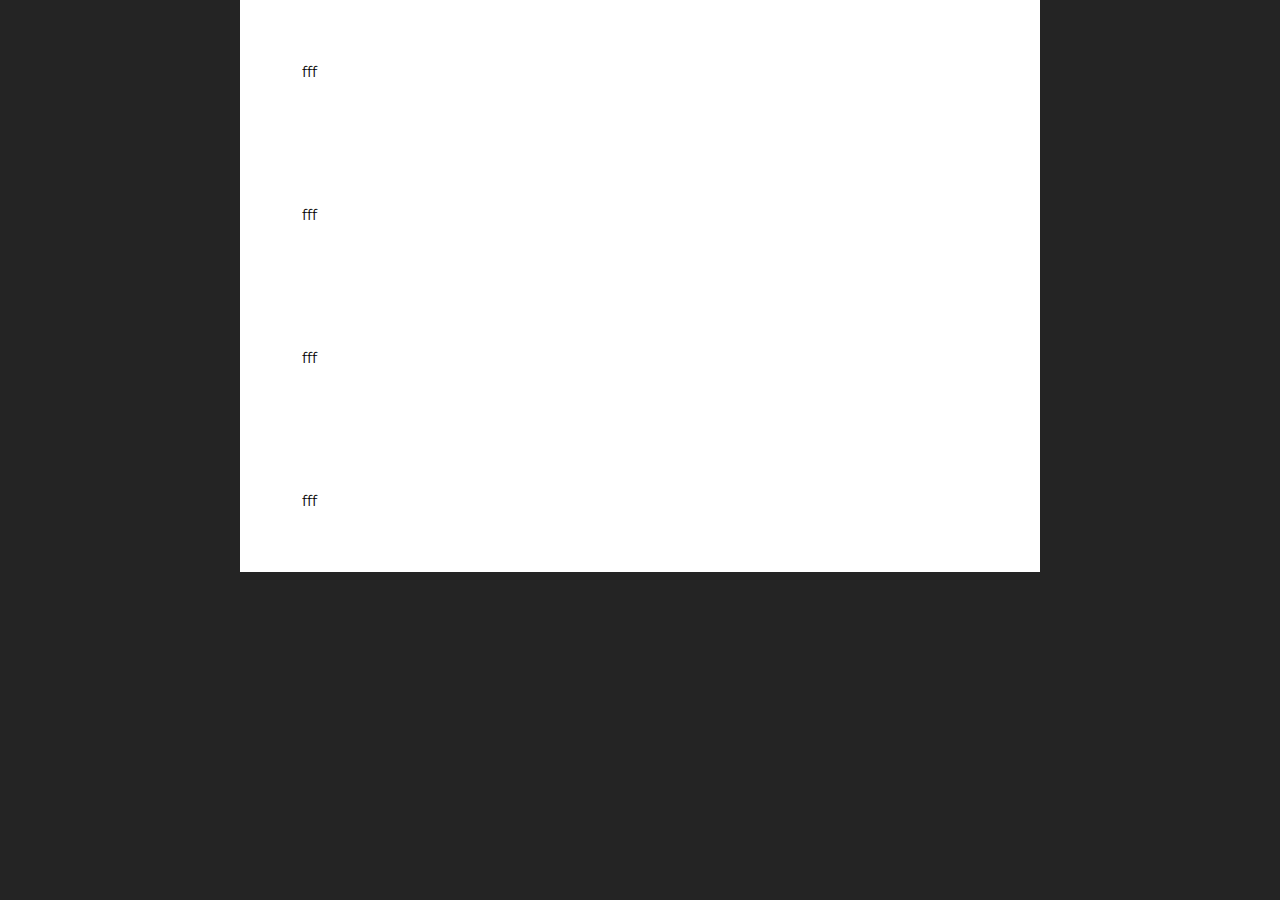
<file: index.html>
<!DOCTYPE html>
<html lang="en">
<head>
    <meta charset="UTF-8">
    <meta http-equiv="X-UA-Compatible" content="IE=edge">
    <meta name="viewport" content="width=device-width, initial-scale=1.0">
    <title>PICTAL APP</title>
    
    <link rel="stylesheet" href="style.css">
</head>
<body>
    <div class="viewport">
        
        <div class="page">
            <div class="section" data-title="Header">
                <div class="element" data-title="Text">
                    <div contentEditable="true" data-placeholder="Write something...">
                        fff
                    </div>
                </div>
            </div>
            <div class="section" data-title="Header">
                <div class="element" data-title="Text">
                    <div contentEditable="true" data-placeholder="Write something...">
                        fff
                    </div>
                </div>
            </div>
            <div class="section" data-title="Header">
                <div class="element" data-title="Text">
                    <div contentEditable="true" data-placeholder="Write something...">
                        fff
                    </div>
                </div>
            </div>
            <div class="section" data-title="Header">
                <div class="element" data-title="Text">
                    <div contentEditable="true" data-placeholder="Write something...">
                        fff
                    </div>
                </div>
            </div>
        </div>
    </div>

</body>
</html>
</file>
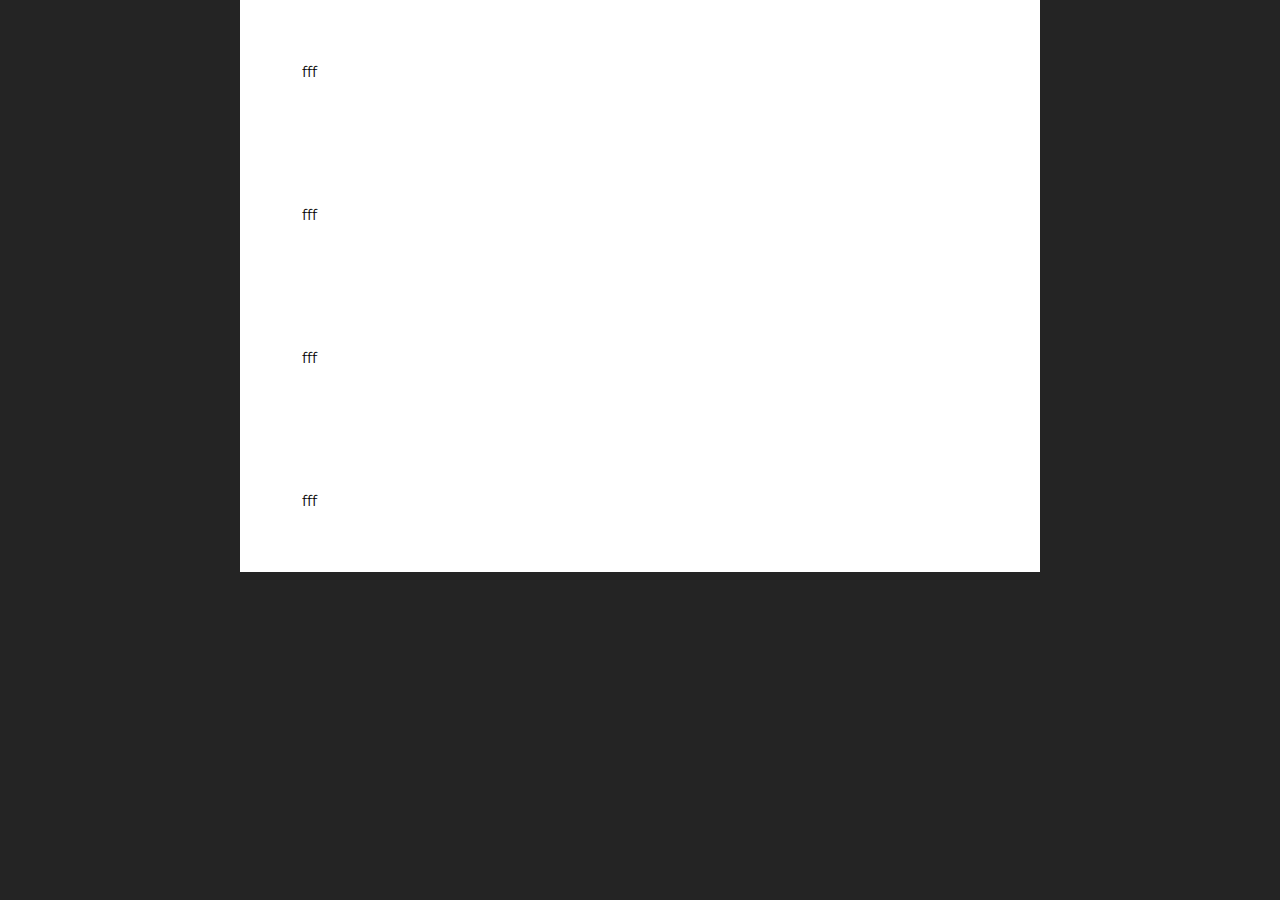
<file: add-section.html>
<!DOCTYPE html>
<html lang="en">
<head>
    <meta charset="UTF-8">
    <meta http-equiv="X-UA-Compatible" content="IE=edge">
    <meta name="viewport" content="width=device-width, initial-scale=1.0">
    <title>PICTAL APP</title>
    
    <link rel="stylesheet" href="add-section.css">
</head>
<body>
    <div class="viewport">
        
        <div class="page">
            <div class="section" data-title="Header">
                <div class="add-button add-button-top"></div>
                <div class="element" data-title="Text">
                    <div contentEditable="true" data-placeholder="Write something...">
                        fff
                    </div>
                </div>
                <div class="add-button"></div>
            </div>
            
            <div class="section" data-title="Header">
                <div class="add-button add-button-top"></div>
                <div class="element" data-title="Text">
                    <div contentEditable="true" data-placeholder="Write something...">
                        fff
                    </div>
                </div>
                <div class="add-button"></div>
            </div>
            <div class="section" data-title="Header">
                <div class="add-button add-button-top"></div>
                <div class="element" data-title="Text">
                    <div contentEditable="true" data-placeholder="Write something...">
                        fff
                    </div>
                </div>
                <div class="add-button"></div>
            </div>
            <div class="section" data-title="Header">
                <div class="add-button add-button-top"></div>
                <div class="element" data-title="Text">
                    <div contentEditable="true" data-placeholder="Write something...">
                        fff
                    </div>
                </div>
                <div class="add-button"></div>
            </div>
        </div>
    </div>

</body>
</html>
</file>
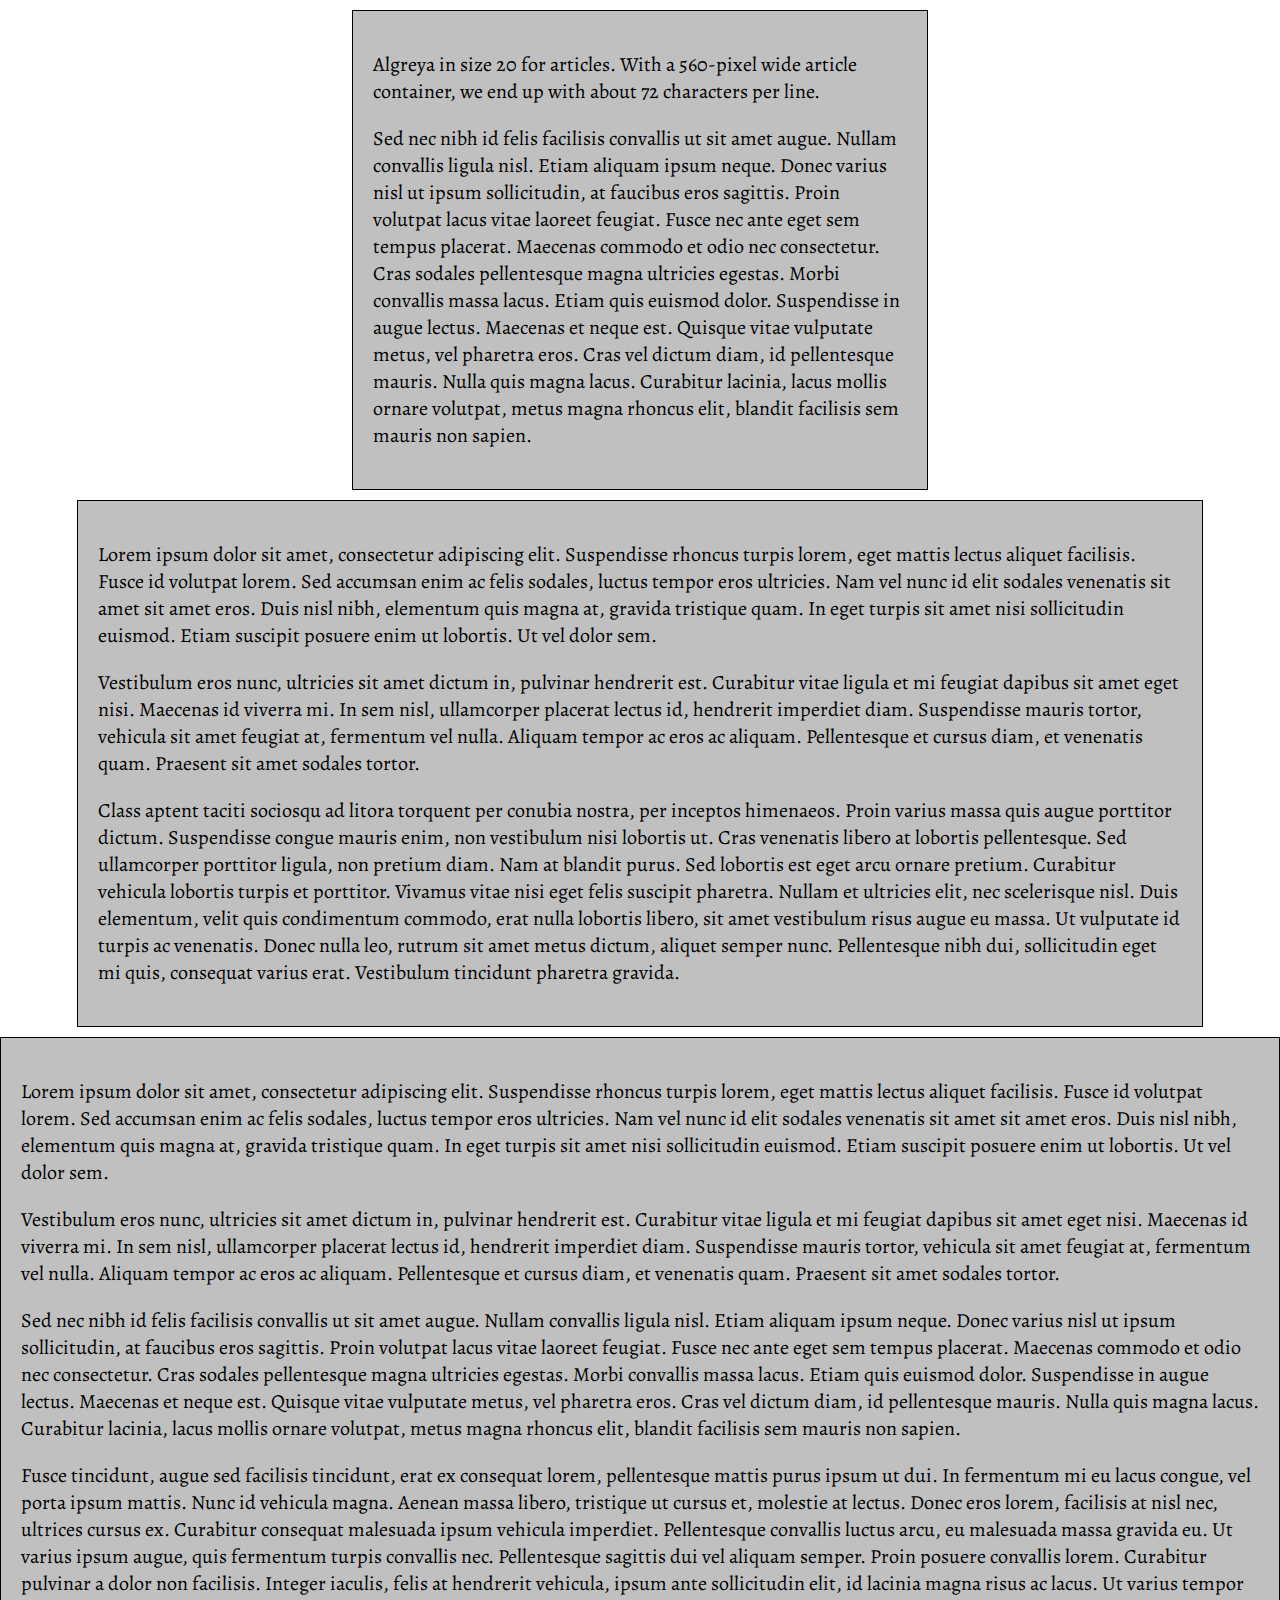
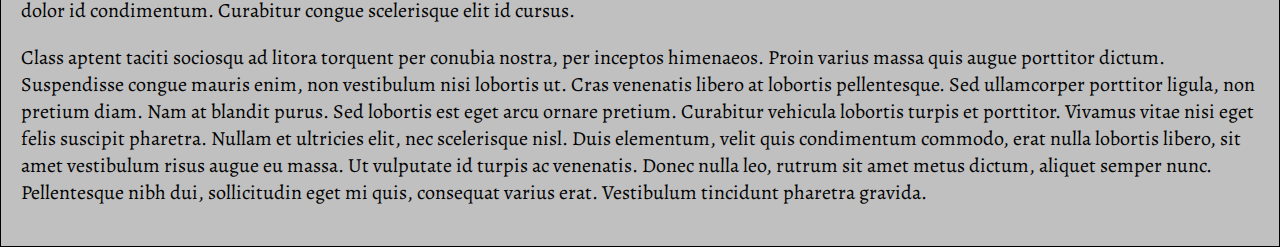
<file: clamp-alt.html>
<!DOCTYPE html>
<html lang="en">
<head>
    <meta charset="UTF-8">
    <meta http-equiv="X-UA-Compatible" content="IE=edge">
    <meta name="viewport" content="width=device-width, initial-scale=1.0">
    <link rel="preconnect" href="https://fonts.googleapis.com"> 
<link rel="preconnect" href="https://fonts.gstatic.com" crossorigin> 
<link href="https://fonts.googleapis.com/css2?family=Alegreya&display=swap" rel="stylesheet">
    <title>Document</title>
</head>
<style>
    :root {
        --inset-l: 1280px;
        --inset-m: 800px;
        --inset-s: 72ch;
        --device-s: 320px;
    }
    html,body {
        margin: 0;
        padding: 0;
    }
    
    .container {
        width: clamp(var(--device-s), 100vw, var(--inset));
        margin: 0 auto;
    }
    .inset-s {--inset: var(--inset-s)}
    .inset-m {--inset: var(--inset-m)}
    .inset-l {--inset: var(--inset-l)}


    div > div {background-color: silver;min-height:400px;border:solid black 1px;margin-top: 10px;padding:20px;font-family: 'Alegreya', serif; font-size:20px}
</style>
<body>
    <!-- apply a class to inset ie. inset-s, inset-m, inset-l -->
    <div class="container inset-s">
        <div><p>Algreya in size 20 for articles. With a 560-pixel wide article container, we end up with about 72 characters per line.</p>
            <p>
                Sed nec nibh id felis facilisis convallis ut sit amet augue. Nullam convallis ligula nisl. Etiam aliquam ipsum neque. Donec varius nisl ut ipsum sollicitudin, at faucibus eros sagittis. Proin volutpat lacus vitae laoreet feugiat. Fusce nec ante eget sem tempus placerat. Maecenas commodo et odio nec consectetur. Cras sodales pellentesque magna ultricies egestas. Morbi convallis massa lacus. Etiam quis euismod dolor. Suspendisse in augue lectus. Maecenas et neque est. Quisque vitae vulputate metus, vel pharetra eros. Cras vel dictum diam, id pellentesque mauris. Nulla quis magna lacus. Curabitur lacinia, lacus mollis ornare volutpat, metus magna rhoncus elit, blandit facilisis sem mauris non sapien.
                </p>

        </div>
    </div>
    <div class="container" style="--inset:88%">
        <div>
            <p>
                Lorem ipsum dolor sit amet, consectetur adipiscing elit. Suspendisse rhoncus turpis lorem, eget mattis lectus aliquet facilisis. Fusce id volutpat lorem. Sed accumsan enim ac felis sodales, luctus tempor eros ultricies. Nam vel nunc id elit sodales venenatis sit amet sit amet eros. Duis nisl nibh, elementum quis magna at, gravida tristique quam. In eget turpis sit amet nisi sollicitudin euismod. Etiam suscipit posuere enim ut lobortis. Ut vel dolor sem.
                </p>
                <p>
                Vestibulum eros nunc, ultricies sit amet dictum in, pulvinar hendrerit est. Curabitur vitae ligula et mi feugiat dapibus sit amet eget nisi. Maecenas id viverra mi. In sem nisl, ullamcorper placerat lectus id, hendrerit imperdiet diam. Suspendisse mauris tortor, vehicula sit amet feugiat at, fermentum vel nulla. Aliquam tempor ac eros ac aliquam. Pellentesque et cursus diam, et venenatis quam. Praesent sit amet sodales tortor.
                </p>

                <p>
                Class aptent taciti sociosqu ad litora torquent per conubia nostra, per inceptos himenaeos. Proin varius massa quis augue porttitor dictum. Suspendisse congue mauris enim, non vestibulum nisi lobortis ut. Cras venenatis libero at lobortis pellentesque. Sed ullamcorper porttitor ligula, non pretium diam. Nam at blandit purus. Sed lobortis est eget arcu ornare pretium. Curabitur vehicula lobortis turpis et porttitor. Vivamus vitae nisi eget felis suscipit pharetra. Nullam et ultricies elit, nec scelerisque nisl. Duis elementum, velit quis condimentum commodo, erat nulla lobortis libero, sit amet vestibulum risus augue eu massa. Ut vulputate id turpis ac venenatis. Donec nulla leo, rutrum sit amet metus dictum, aliquet semper nunc. Pellentesque nibh dui, sollicitudin eget mi quis, consequat varius erat. Vestibulum tincidunt pharetra gravida.
                </p>
        </div>
    </div>
    <div class="container">
        <div>
            <p>
            Lorem ipsum dolor sit amet, consectetur adipiscing elit. Suspendisse rhoncus turpis lorem, eget mattis lectus aliquet facilisis. Fusce id volutpat lorem. Sed accumsan enim ac felis sodales, luctus tempor eros ultricies. Nam vel nunc id elit sodales venenatis sit amet sit amet eros. Duis nisl nibh, elementum quis magna at, gravida tristique quam. In eget turpis sit amet nisi sollicitudin euismod. Etiam suscipit posuere enim ut lobortis. Ut vel dolor sem.
            </p>
            <p>
            Vestibulum eros nunc, ultricies sit amet dictum in, pulvinar hendrerit est. Curabitur vitae ligula et mi feugiat dapibus sit amet eget nisi. Maecenas id viverra mi. In sem nisl, ullamcorper placerat lectus id, hendrerit imperdiet diam. Suspendisse mauris tortor, vehicula sit amet feugiat at, fermentum vel nulla. Aliquam tempor ac eros ac aliquam. Pellentesque et cursus diam, et venenatis quam. Praesent sit amet sodales tortor.
            </p>
            <p>
            Sed nec nibh id felis facilisis convallis ut sit amet augue. Nullam convallis ligula nisl. Etiam aliquam ipsum neque. Donec varius nisl ut ipsum sollicitudin, at faucibus eros sagittis. Proin volutpat lacus vitae laoreet feugiat. Fusce nec ante eget sem tempus placerat. Maecenas commodo et odio nec consectetur. Cras sodales pellentesque magna ultricies egestas. Morbi convallis massa lacus. Etiam quis euismod dolor. Suspendisse in augue lectus. Maecenas et neque est. Quisque vitae vulputate metus, vel pharetra eros. Cras vel dictum diam, id pellentesque mauris. Nulla quis magna lacus. Curabitur lacinia, lacus mollis ornare volutpat, metus magna rhoncus elit, blandit facilisis sem mauris non sapien.
            </p>
            <p>
            Fusce tincidunt, augue sed facilisis tincidunt, erat ex consequat lorem, pellentesque mattis purus ipsum ut dui. In fermentum mi eu lacus congue, vel porta ipsum mattis. Nunc id vehicula magna. Aenean massa libero, tristique ut cursus et, molestie at lectus. Donec eros lorem, facilisis at nisl nec, ultrices cursus ex. Curabitur consequat malesuada ipsum vehicula imperdiet. Pellentesque convallis luctus arcu, eu malesuada massa gravida eu. Ut varius ipsum augue, quis fermentum turpis convallis nec. Pellentesque sagittis dui vel aliquam semper. Proin posuere convallis lorem. Curabitur pulvinar a dolor non facilisis. Integer iaculis, felis at hendrerit vehicula, ipsum ante sollicitudin elit, id lacinia magna risus ac lacus. Ut varius tempor dolor id condimentum. Curabitur congue scelerisque elit id cursus.
            </p>
            <p>
            Class aptent taciti sociosqu ad litora torquent per conubia nostra, per inceptos himenaeos. Proin varius massa quis augue porttitor dictum. Suspendisse congue mauris enim, non vestibulum nisi lobortis ut. Cras venenatis libero at lobortis pellentesque. Sed ullamcorper porttitor ligula, non pretium diam. Nam at blandit purus. Sed lobortis est eget arcu ornare pretium. Curabitur vehicula lobortis turpis et porttitor. Vivamus vitae nisi eget felis suscipit pharetra. Nullam et ultricies elit, nec scelerisque nisl. Duis elementum, velit quis condimentum commodo, erat nulla lobortis libero, sit amet vestibulum risus augue eu massa. Ut vulputate id turpis ac venenatis. Donec nulla leo, rutrum sit amet metus dictum, aliquet semper nunc. Pellentesque nibh dui, sollicitudin eget mi quis, consequat varius erat. Vestibulum tincidunt pharetra gravida.
            </p>
        </div>
    </div>
</body>
</html>
</file>
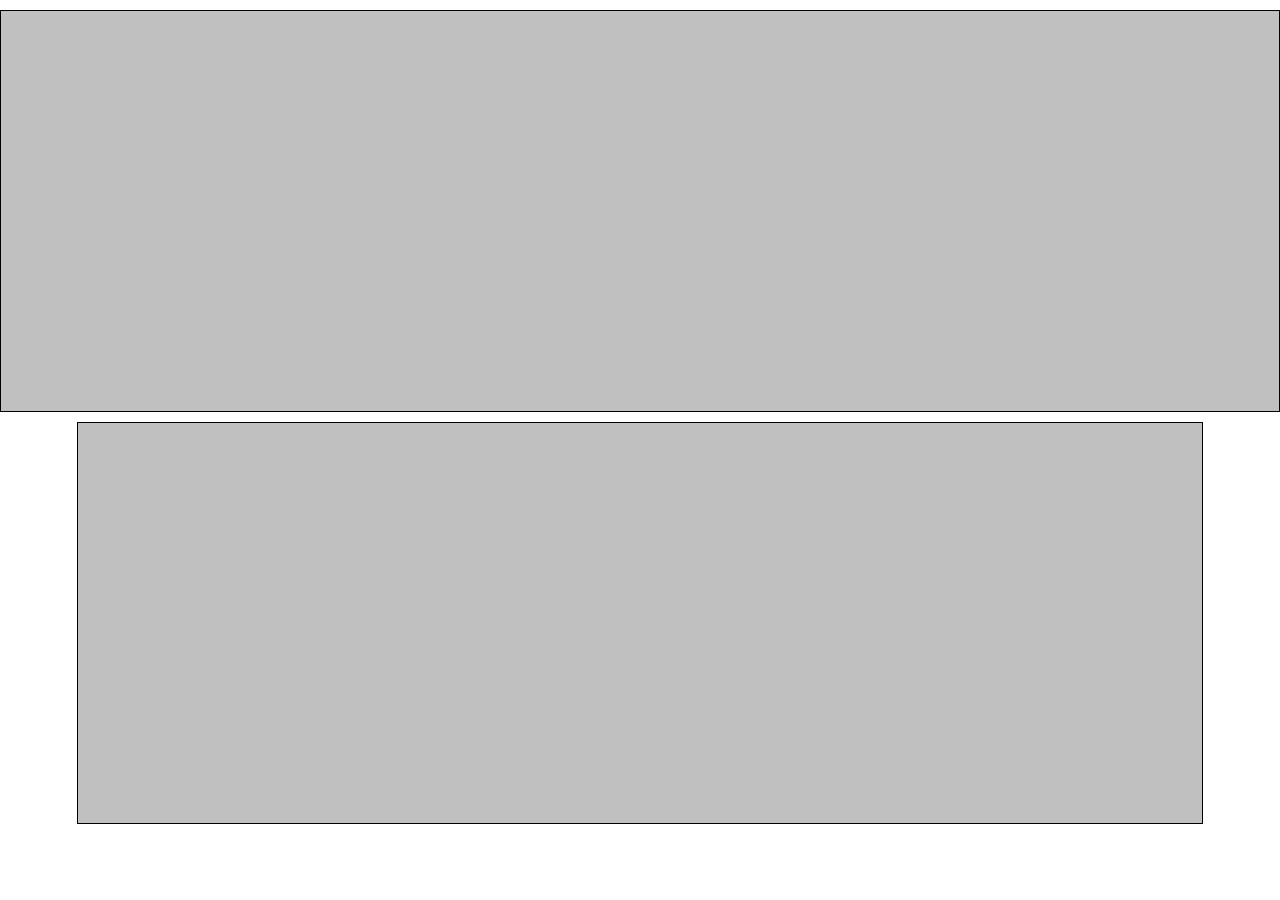
<file: clamp.html>
<!DOCTYPE html>
<html lang="en">
<head>
    <meta charset="UTF-8">
    <meta http-equiv="X-UA-Compatible" content="IE=edge">
    <meta name="viewport" content="width=device-width, initial-scale=1.0">
    <title>Document</title>
</head>
<style>
    :root {
        --inset-l: 1280px;
        --inset-m: 800px;
        --inset-s: 400px;
        --device-s: 16rem;
    }
    html,body {
        margin: 0;
        padding: 0;
    }
    
    .inset {
        width: clamp(var(--device-s), 100vw, var(--inset));
        margin: 0 auto;
    }
    .inset-s {--inset: var(--inset-s)}
    .inset-m {--inset: var(--inset-m)}
    .inset-l {--inset: var(--inset-l)}


    div > div {background-color: silver;min-height:400px;border:solid black 1px;margin-top: 10px;}
</style>
<body>
    <div class="inset inset-l">
        <div></div>
    </div>
    <div class="inset" style="--inset:88%">
        <div></div>
    </div>
</body>
</html>
</file>
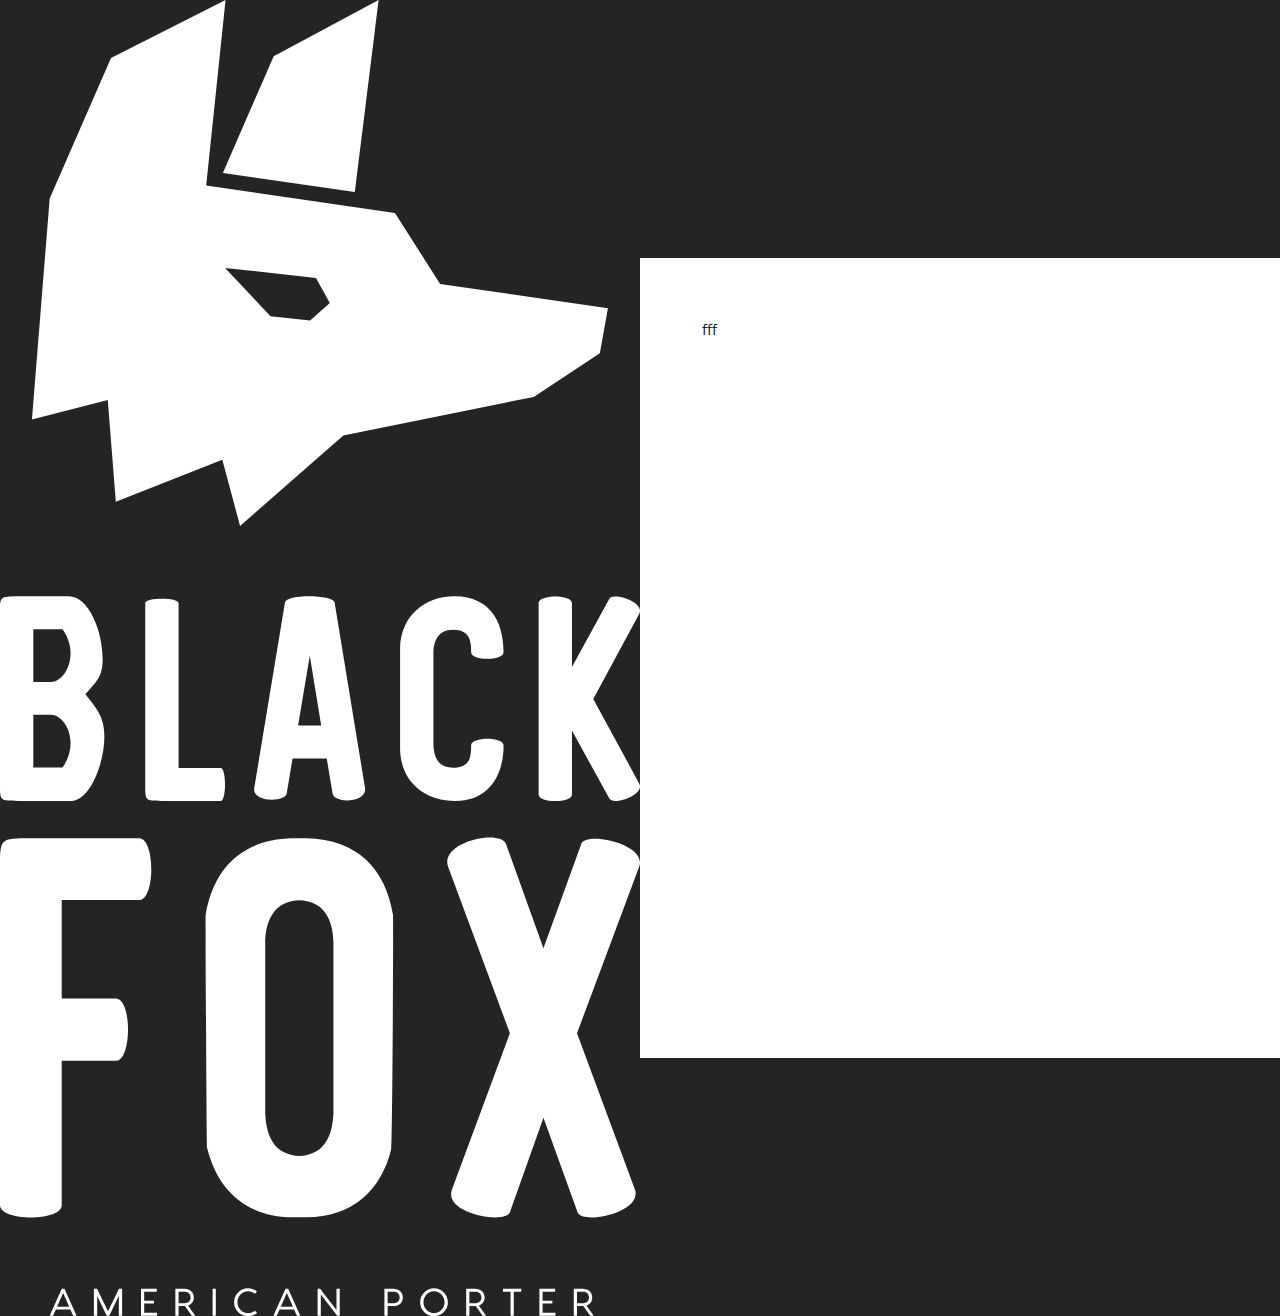
<file: fab.html>
<!DOCTYPE html>
<html lang="en">
<head>
    <meta charset="UTF-8">
    <meta http-equiv="X-UA-Compatible" content="IE=edge">
    <meta name="viewport" content="width=device-width, initial-scale=1.0">
    <title>PICTAL APP</title>
    
    <link rel="stylesheet" href="fab.css">
</head>
<body>
    <div class="viewport">


        <svg viewBox="0 0 180.33366232272505 370.85946703718537" preserveAspectRatio="xMidYMid meet" class="css-g5ufxp" id="ggggcfhf"><defs id="SvgjsDefs1846"></defs><g id="SvgjsG1847" featurekey="OvNqIF-0" transform="matrix(2.0081451331509985,0,0,2.0081451331509985,-10.258112133336706,-26.312725051519344)" fill="#fff"><polyline xmlns="http://www.w3.org/2000/svg" points="36.382,37.362 54.891,40.031 58.236,13.103 43.513,20.981 "></polyline><path xmlns="http://www.w3.org/2000/svg" d="M66.866,52.945l-6.341-9.96l-26.486-3.848l2.716-26.034l-16.072,8.149l-8.602,19.695L9.59,71.956l10.64-2.714l1.131,14.26  l14.941-5.887l2.49,9.281l14.49-12.676l26.713-5.429l9.282-6.112l1.134-6.338L66.866,52.945z M48.624,58.063l-5.555-0.586  l-6.375-6.783l12.748,1.402l1.941,3.51L48.624,58.063z"></path></g><g id="SvgjsG1848" featurekey="1cK3sX-0" transform="matrix(4.1174389897910535,0,0,4.1174389897910535,-5.764414978377056,143.32746679953257)" fill="#fff"><path d="M2.6 6 l3.5 0 c1.4 0 2.4 2.52 2.32 4.54 c-0.04 1.04 -0.54 1.4 -1.18 2.16 c0.78 0.96 1.26 1.54 1.3 2.74 c0.06 1.96 -1.02 4.56 -2.24 4.56 l-3.64 0 c-1.26 0 -1.26 0 -1.26 -1.1 l0 -11.8 c0 -1.08 0 -1.08 1.2 -1.1 z M3.68 8.26 l0 3.6 l1.2 0 c1 0 2 -1.9 0.8 -3.6 l-2 0 z M3.68 14.1 l0 3.62 l2 0 c1.2 -1.72 0.2 -3.62 -0.8 -3.62 l-1.2 0 z M13.62 17.740000000000002 l2.88 0 c0.4 0 0.4 2.26 0 2.26 l-4.02 0 c-1.14 0 -1.14 0 -1.14 -1.1 l0 -12.44 c0 -0.4 2.28 -0.4 2.28 0 l0 11.28 z M24.3 6.42 l2.08 12.7 c0.16 1 -2.1 1.1 -2.22 0.38 l-0.4 -2.4 l-2.34 0 l-0.4 2.4 c-0.1 0.6 -2.38 0.62 -2.22 -0.38 l2.1 -12.7 c0.1 -0.6 3.32 -0.54 3.4 0 z M23.380000000000003 14.84 l-0.78 -4.78 l-0.8 4.78 l1.58 0 z M33.64 16.2 c0 -0.6 2.22 -0.6 2.22 0 c0 2.24 -1.16 3.8 -3.28 3.8 c-2.22 0 -3.74 -1.38 -3.8 -3.5 l0 -0.04 l0 -6.9 l0 -0.04 c0.06 -2.14 1.66 -3.56 3.8 -3.52 c2.24 0.04 3.28 1.6 3.28 3.82 c0 0.6 -2.22 0.6 -2.22 0 c0 -0.22 0 -0.4 -0.04 -0.6 c-0.12 -1.18 -1.54 -0.96 -1.84 -0.8 c-0.58 0.28 -0.7 0.98 -0.7 1.46 l0 6.26 c0.02 0.48 0.12 1.18 0.7 1.46 c0.3 0.16 1.72 0.38 1.84 -0.78 c0.04 -0.2 0.04 -0.4 0.04 -0.62 z M42 13.02 l3.14 5.78 c0.44 0.8 -1.78 1.54 -2.04 1.04 l-2.56 -4.66 l0 4.38 c0 0.6 -2.28 0.6 -2.28 0 l0 -13.1 c0 -0.6 2.28 -0.6 2.28 0 l0 4.38 l2.56 -4.68 c0.26 -0.46 2.48 0.22 2.04 1.04 z"></path></g><g id="SvgjsG1849" featurekey="1cK3sX-1" transform="matrix(7.625945938051725,0,0,7.625945938051725,-10.676323222372098,190.460009909681)" fill="#fff"><path d="M2.54 6 l4 0 c0.6 0 0.6 2.28 0 2.28 l-2.86 0 l0 3.64 l2 0 c0.6 0 0.6 2.3 0 2.3 l-2 0 l0 5.34 c0 0.6 -2.28 0.6 -2.28 0 l0 -12.46 c0 -1.1 0 -1.1 1.14 -1.1 z M15.86 17.46 c-0.36 1.54 -1.44 2.54 -3.14 2.54 l-0.52 0 c-1.68 0 -2.76 -1 -3.14 -2.54 c-0.02 -0.12 -0.08 -8.56 -0.06 -8.64 c0.28 -1.68 1.32 -2.78 3.2 -2.82 l0.52 0 c1.9 0.04 2.92 1.14 3.2 2.82 c0.02 0.08 -0.02 8.5 -0.06 8.64 z M13.719999999999999 16.14 l0 -6.26 c0 -0.48 -0.12 -1.18 -0.7 -1.46 c-0.34 -0.18 -0.78 -0.18 -1.12 0 c-0.58 0.28 -0.7 0.98 -0.7 1.46 l0 6.26 c0.02 0.48 0.12 1.18 0.7 1.46 c0.34 0.18 0.78 0.18 1.12 0 c0.58 -0.28 0.68 -0.98 0.7 -1.46 z M21.48 10.06 l1.4 -3.86 c0.18 -0.48 2.44 0.02 2.14 0.84 l-2.3 6.16 l2.14 5.78 c0.3 0.84 -1.94 1.32 -2.12 0.84 l-1.26 -3.5 l-1.24 3.5 c-0.18 0.46 -2.48 0.04 -2.14 -0.84 l2.14 -5.78 l-2.28 -6.14 c-0.34 -0.92 1.94 -1.42 2.14 -0.84 z"></path></g><g id="SvgjsG1850" featurekey="rGnxgP-0" transform="matrix(0.5457963003387698,0,0,0.5457963003387698,13.78168155794128,359.8343813539327)" fill="#fff"><path d="M12.52 20 l-1.44 -3.3 l-7.48 0 l-1.44 3.3 l-1.76 0 l6.24 -14 l1.38 0 l6.26 14 l-1.76 0 z M4.22 15.3 l6.24 0 l-3.12 -7.12 z M37.796 6 l0 14 l-1.7 0 l0 -10.28 l-4.92 10.28 l-1.36 0 l-4.9 -10.26 l0 10.26 l-1.7 0 l0 -14 l1.64 0 l5.66 11.72 l5.64 -11.72 l1.64 0 z M49.192 18.44 l6.66 0 l0 1.56 l-7.06 0 l-1.26 0 l0 -14 l1.66 0 l6.48 0 l0 1.56 l-6.48 0 l0 4.64 l5.04 0 l0 1.52 l-5.04 0 l0 4.72 z M75.568 20 l-1.8 0 l-3.54 -5.04 l-0.38 0 l-2.9 0 l0 5.04 l-1.66 0 l0 -14 l4.56 0 c3.14 0 4.96 1.92 4.96 4.52 c0 2 -1.08 3.56 -3 4.16 z M66.948 7.5600000000000005 l0 5.92 l2.86 0 c2.02 0 3.34 -1.04 3.34 -2.96 c0 -1.94 -1.32 -2.96 -3.34 -2.96 l-2.86 0 z M86.16399999999999 6 l0 14 l-1.66 0 l0 -14 l1.66 0 z M107.46 18.5 c-1.28 1.1 -2.9 1.7 -4.7 1.7 c-3.64 0 -7.16 -2.96 -7.16 -7.2 s3.52 -7.2 7.16 -7.2 c1.78 0 3.38 0.6 4.64 1.66 l-1.02 1.16 c-0.98 -0.78 -2.24 -1.24 -3.5 -1.24 c-2.86 0 -5.56 2.32 -5.56 5.62 s2.7 5.62 5.56 5.62 c1.28 0 2.56 -0.48 3.54 -1.28 z M128.016 20 l-1.44 -3.3 l-7.48 0 l-1.44 3.3 l-1.76 0 l6.24 -14 l1.38 0 l6.26 14 l-1.76 0 z M119.71599999999998 15.3 l6.24 0 l-3.12 -7.12 z M148.47199999999998 6 l1.66 0 l0 14 l-1.28 0 l-8.48 -10.96 l0 10.96 l-1.66 0 l0 -14 l1.28 0 l8.48 10.98 l0 -10.98 z M177.76399999999998 6 c3.14 0 4.96 1.92 4.96 4.52 s-1.82 4.44 -4.96 4.44 l-2.9 0 l0 5.04 l-1.66 0 l0 -14 l4.56 0 z M177.724 13.48 c2.02 0 3.34 -1.04 3.34 -2.96 c0 -1.94 -1.32 -2.96 -3.34 -2.96 l-2.86 0 l0 5.92 l2.86 0 z M198.82 5.800000000000001 c3.64 0 7.16 2.96 7.16 7.2 s-3.52 7.2 -7.16 7.2 c-3.66 0 -7.16 -2.96 -7.16 -7.2 s3.5 -7.2 7.16 -7.2 z M198.82 18.62 c2.74 0 5.44 -2.32 5.44 -5.62 s-2.7 -5.62 -5.44 -5.62 c-2.76 0 -5.44 2.32 -5.44 5.62 s2.68 5.62 5.44 5.62 z M225.696 20 l-1.8 0 l-3.54 -5.04 l-0.38 0 l-2.9 0 l0 5.04 l-1.66 0 l0 -14 l4.56 0 c3.14 0 4.96 1.92 4.96 4.52 c0 2 -1.08 3.56 -3 4.16 z M217.07600000000002 7.5600000000000005 l0 5.92 l2.86 0 c2.02 0 3.34 -1.04 3.34 -2.96 c0 -1.94 -1.32 -2.96 -3.34 -2.96 l-2.86 0 z M243.872 6 l0 1.56 l-3.88 0 l0 12.44 l-1.66 0 l0 -12.44 l-3.9 0 l0 -1.56 l9.44 0 z M254.86800000000002 18.44 l6.66 0 l0 1.56 l-7.06 0 l-1.26 0 l0 -14 l1.66 0 l6.48 0 l0 1.56 l-6.48 0 l0 4.64 l5.04 0 l0 1.52 l-5.04 0 l0 4.72 z M281.244 20 l-1.8 0 l-3.54 -5.04 l-0.38 0 l-2.9 0 l0 5.04 l-1.66 0 l0 -14 l4.56 0 c3.14 0 4.96 1.92 4.96 4.52 c0 2 -1.08 3.56 -3 4.16 z M272.624 7.5600000000000005 l0 5.92 l2.86 0 c2.02 0 3.34 -1.04 3.34 -2.96 c0 -1.94 -1.32 -2.96 -3.34 -2.96 l-2.86 0 z"></path></g></svg>
        
        <div class="page" style="min-height: 800px;;">
            <div class="section" data-title="Header">
                <!-- <div class="add-button add-button-top"></div> -->
                <div class="element" data-title="Text">
                    <div contentEditable="true" data-placeholder="Write something...">
                        fff
                    </div>
                </div>
                <div class="add-button fab">
                    <span class="fab-action-button">
                        <i class="fab-action-button__icon"></i>
                    </span>
                  <ul class="fab-buttons">
                    <li class="fab-buttons__item">
                      <a href="#" class="fab-buttons__link" data-tooltip="Facebook">
                        <i class="icon-material icon-material_fb"></i>
                      </a>
                    </li>
                    <li class="fab-buttons__item">
                      <a href="#" class="fab-buttons__link" data-tooltip="Twitter">
                        <i class="icon-material icon-material_tw"></i>
                      </a>
                    </li>
                    <li class="fab-buttons__item">
                      <a href="#" class="fab-buttons__link" data-tooltip="Linkedin">
                        <i class="icon-material icon-material_li"></i>
                      </a>
                    </li>
                    <li class="fab-buttons__item">
                      <a href="#" class="fab-buttons__link" data-tooltip="Google+">
                        <i class="icon-material icon-material_gp"></i>
                      </a>
                    </li>
                  </ul>
                </div>
            </div>

        </div>
    </div>

</body>
</html>
</file>
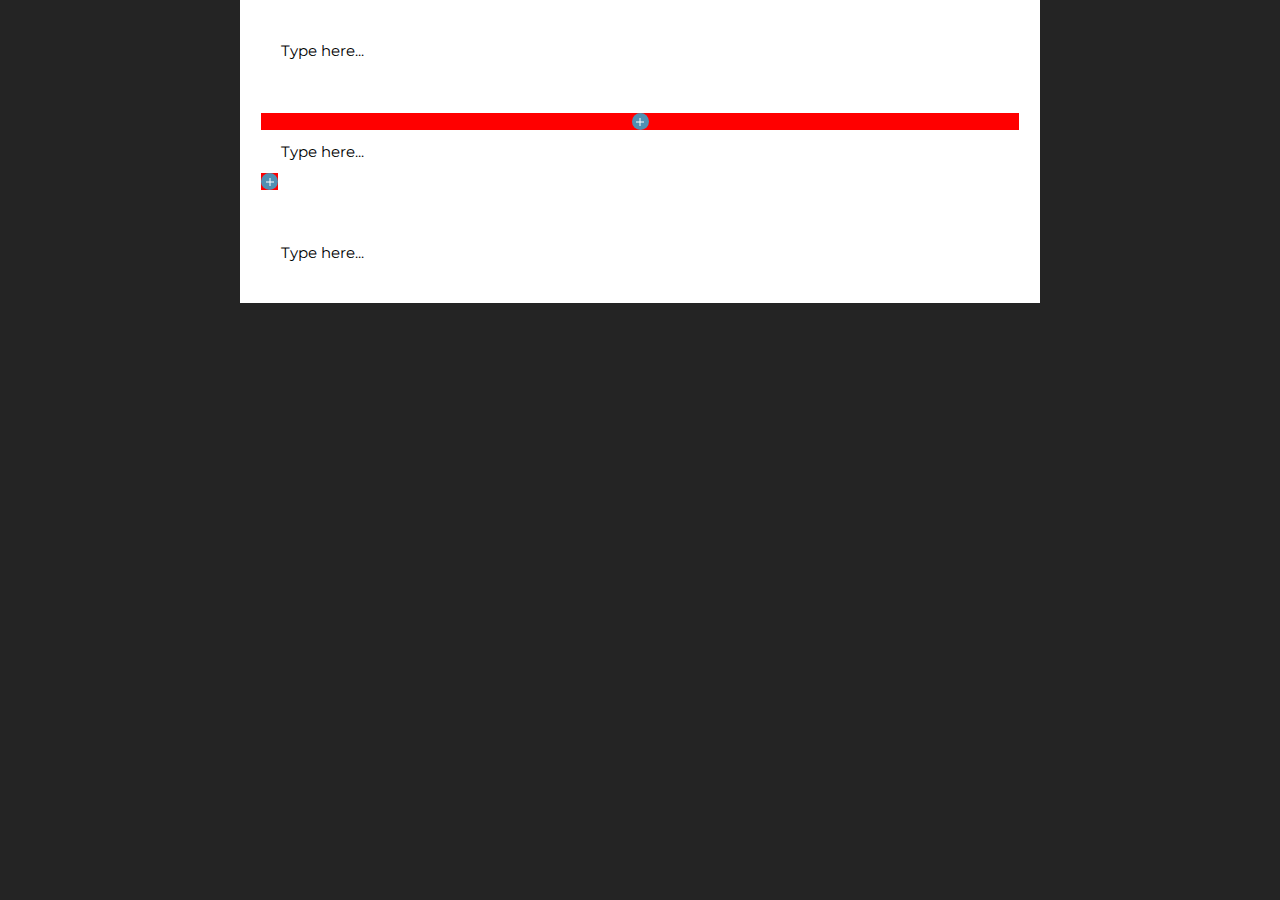
<file: index2.html>
<!DOCTYPE html>
<html lang="en">
<head>
    <meta charset="UTF-8">
    <meta http-equiv="X-UA-Compatible" content="IE=edge">
    <meta name="viewport" content="width=device-width, initial-scale=1.0">
    <title>Document</title>
    <link rel="stylesheet" href="style2.css">
</head>
<body>
    <div class="viewport">
        <div class="page">
            <div class="section">
                <div class="section-toolbar-wrapper">
                    <div class="section-toolbar">
                        <div>Text</div>
                        <svg id="settings_black_24dp-3" xmlns="http://www.w3.org/2000/svg" width="13.5" height="13.5" viewBox="0 0 13.5 13.5">
                            <path id="Path_161" data-name="Path 161" d="M0,0H13.5V13.5H0Z" fill="none"/>
                            <path id="Path_162" data-name="Path 162" d="M11.931,8.329a3.979,3.979,0,0,0,.034-.529,3.249,3.249,0,0,0-.039-.529l1.142-.889a.276.276,0,0,0,.068-.343l-1.08-1.867a.275.275,0,0,0-.332-.124l-1.344.54a3.974,3.974,0,0,0-.911-.529l-.2-1.429a.272.272,0,0,0-.27-.231H6.835a.266.266,0,0,0-.264.231l-.2,1.429a4.061,4.061,0,0,0-.911.529l-1.344-.54a.269.269,0,0,0-.332.124L2.706,6.039a.256.256,0,0,0,.067.343l1.142.889A3.129,3.129,0,0,0,3.9,8.329l-1.142.889a.276.276,0,0,0-.067.343l1.08,1.867a.275.275,0,0,0,.332.124l1.344-.54a3.974,3.974,0,0,0,.911.529l.2,1.429a.276.276,0,0,0,.27.231h2.16a.262.262,0,0,0,.264-.231l.2-1.429a3.858,3.858,0,0,0,.911-.529l1.344.54a.269.269,0,0,0,.332-.124l1.08-1.867a.26.26,0,0,0-.068-.343Zm-4.016,1.5A2.025,2.025,0,1,1,9.94,7.8,2.031,2.031,0,0,1,7.915,9.825Z" transform="translate(-1.165 -1.05)" fill="#9dc1d4"/>
                        </svg>
                        <svg id="delete_black_24dp-3" xmlns="http://www.w3.org/2000/svg" width="15.25" height="15.25" viewBox="0 0 15.25 15.25">
                            <path id="Path_159" data-name="Path 159" d="M0,0H15.25V15.25H0Z" fill="none"/>
                            <path id="Path_160" data-name="Path 160" d="M5.635,13.167a1.275,1.275,0,0,0,1.271,1.271H11.99a1.275,1.275,0,0,0,1.271-1.271V5.542H5.635ZM13.9,3.635H11.672L11.036,3H7.859l-.635.635H5V4.906h8.9Z" transform="translate(-1.823 -1.094)" fill="#9dc1d4"/>
                        </svg>
                    </div>
                </div>
                <div contenteditable="true">Type here...</div>
            </div>
            <div class="section">
                <div class="section-toolbar-wrapper">
                    <div class="section-toolbar">
                        <div>Text</div>
                        <svg id="settings_black_24dp-3" xmlns="http://www.w3.org/2000/svg" width="13.5" height="13.5" viewBox="0 0 13.5 13.5">
                            <path id="Path_161" data-name="Path 161" d="M0,0H13.5V13.5H0Z" fill="none"/>
                            <path id="Path_162" data-name="Path 162" d="M11.931,8.329a3.979,3.979,0,0,0,.034-.529,3.249,3.249,0,0,0-.039-.529l1.142-.889a.276.276,0,0,0,.068-.343l-1.08-1.867a.275.275,0,0,0-.332-.124l-1.344.54a3.974,3.974,0,0,0-.911-.529l-.2-1.429a.272.272,0,0,0-.27-.231H6.835a.266.266,0,0,0-.264.231l-.2,1.429a4.061,4.061,0,0,0-.911.529l-1.344-.54a.269.269,0,0,0-.332.124L2.706,6.039a.256.256,0,0,0,.067.343l1.142.889A3.129,3.129,0,0,0,3.9,8.329l-1.142.889a.276.276,0,0,0-.067.343l1.08,1.867a.275.275,0,0,0,.332.124l1.344-.54a3.974,3.974,0,0,0,.911.529l.2,1.429a.276.276,0,0,0,.27.231h2.16a.262.262,0,0,0,.264-.231l.2-1.429a3.858,3.858,0,0,0,.911-.529l1.344.54a.269.269,0,0,0,.332-.124l1.08-1.867a.26.26,0,0,0-.068-.343Zm-4.016,1.5A2.025,2.025,0,1,1,9.94,7.8,2.031,2.031,0,0,1,7.915,9.825Z" transform="translate(-1.165 -1.05)" fill="#9dc1d4"/>
                        </svg>
                        <svg id="delete_black_24dp-3" xmlns="http://www.w3.org/2000/svg" width="15.25" height="15.25" viewBox="0 0 15.25 15.25">
                            <path id="Path_159" data-name="Path 159" d="M0,0H15.25V15.25H0Z" fill="none"/>
                            <path id="Path_160" data-name="Path 160" d="M5.635,13.167a1.275,1.275,0,0,0,1.271,1.271H11.99a1.275,1.275,0,0,0,1.271-1.271V5.542H5.635ZM13.9,3.635H11.672L11.036,3H7.859l-.635.635H5V4.906h8.9Z" transform="translate(-1.823 -1.094)" fill="#9dc1d4"/>
                        </svg>
                    </div>
                </div>
                <div class="section-add-button-wrapper" style="margin-top:-9px;top:0;width:100%">
                    <div class="section-add-button">
                        <svg xmlns="http://www.w3.org/2000/svg" width="8" height="8" viewBox="0 0 8 8">
                            <line id="Line_26" data-name="Line 26" y2="8" transform="translate(4)" fill="none" stroke="#fff" stroke-width="1"/>
                            <line id="Line_27" data-name="Line 27" x2="8" transform="translate(0 4)" fill="none" stroke="#fff" stroke-width="1"/>
                        </svg>
                    </div>
                </div>
                <div class="section-add-button-wrapper" style="margin-bottom:-9px;bottom:0;">
                    <div class="section-add-button">
                        <svg xmlns="http://www.w3.org/2000/svg" width="8" height="8" viewBox="0 0 8 8">
                            <line id="Line_26" data-name="Line 26" y2="8" transform="translate(4)" fill="none" stroke="#fff" stroke-width="1"/>
                            <line id="Line_27" data-name="Line 27" x2="8" transform="translate(0 4)" fill="none" stroke="#fff" stroke-width="1"/>
                        </svg>
                    </div>
                </div>
                <div contenteditable="true">Type here...</div>
                
            </div>
            <div class="section">
                <div class="section-toolbar-wrapper">
                    <div class="section-toolbar">
                        <div>Text</div>
                        <svg id="settings_black_24dp-3" xmlns="http://www.w3.org/2000/svg" width="13.5" height="13.5" viewBox="0 0 13.5 13.5">
                            <path id="Path_161" data-name="Path 161" d="M0,0H13.5V13.5H0Z" fill="none"/>
                            <path id="Path_162" data-name="Path 162" d="M11.931,8.329a3.979,3.979,0,0,0,.034-.529,3.249,3.249,0,0,0-.039-.529l1.142-.889a.276.276,0,0,0,.068-.343l-1.08-1.867a.275.275,0,0,0-.332-.124l-1.344.54a3.974,3.974,0,0,0-.911-.529l-.2-1.429a.272.272,0,0,0-.27-.231H6.835a.266.266,0,0,0-.264.231l-.2,1.429a4.061,4.061,0,0,0-.911.529l-1.344-.54a.269.269,0,0,0-.332.124L2.706,6.039a.256.256,0,0,0,.067.343l1.142.889A3.129,3.129,0,0,0,3.9,8.329l-1.142.889a.276.276,0,0,0-.067.343l1.08,1.867a.275.275,0,0,0,.332.124l1.344-.54a3.974,3.974,0,0,0,.911.529l.2,1.429a.276.276,0,0,0,.27.231h2.16a.262.262,0,0,0,.264-.231l.2-1.429a3.858,3.858,0,0,0,.911-.529l1.344.54a.269.269,0,0,0,.332-.124l1.08-1.867a.26.26,0,0,0-.068-.343Zm-4.016,1.5A2.025,2.025,0,1,1,9.94,7.8,2.031,2.031,0,0,1,7.915,9.825Z" transform="translate(-1.165 -1.05)" fill="#9dc1d4"/>
                        </svg>
                        <svg id="delete_black_24dp-3" xmlns="http://www.w3.org/2000/svg" width="15.25" height="15.25" viewBox="0 0 15.25 15.25">
                            <path id="Path_159" data-name="Path 159" d="M0,0H15.25V15.25H0Z" fill="none"/>
                            <path id="Path_160" data-name="Path 160" d="M5.635,13.167a1.275,1.275,0,0,0,1.271,1.271H11.99a1.275,1.275,0,0,0,1.271-1.271V5.542H5.635ZM13.9,3.635H11.672L11.036,3H7.859l-.635.635H5V4.906h8.9Z" transform="translate(-1.823 -1.094)" fill="#9dc1d4"/>
                        </svg>
                    </div>
                </div>
                <div contenteditable="true">Type here...</div>
            </div>
        </div>
    </div>
</body>
</html>
</file>
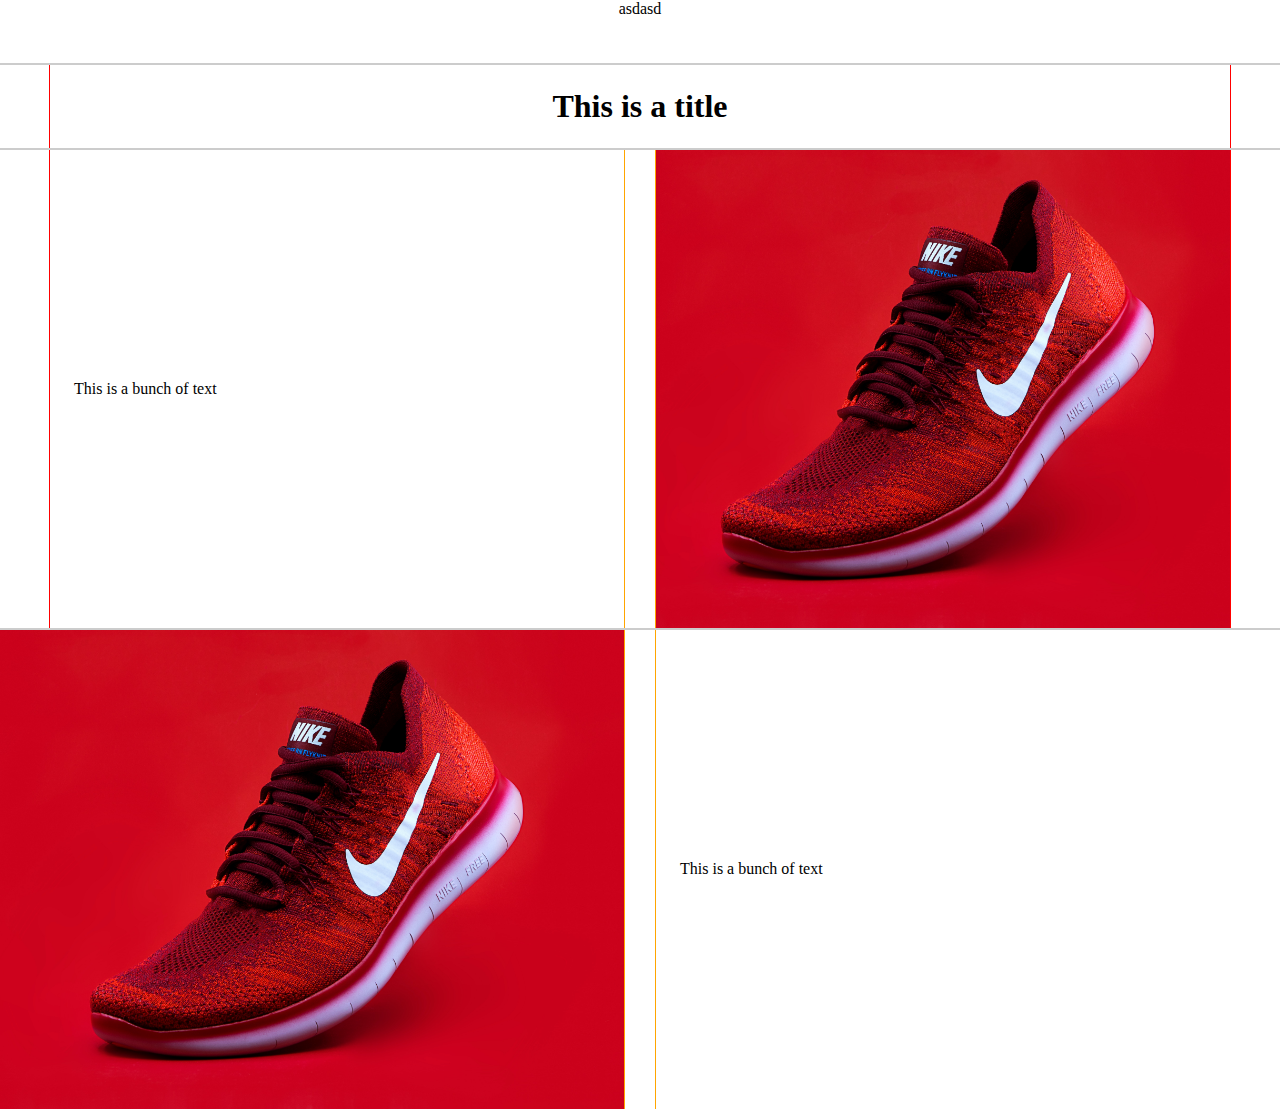
<file: layout-master.html>
<!DOCTYPE html>
<html lang="en">
<head>
    <meta charset="UTF-8">
    <meta http-equiv="X-UA-Compatible" content="IE=edge">
    <meta name="viewport" content="width=device-width, initial-scale=1.0">
    <title>Layout Master</title>
    <link rel="stylesheet" href="layout-master.css">
</head>
<body>
    <div class="page" style="--bgcolor: #ffffff">

        <div class="layout-container">
            <div class="layout">
                asdasd
            </div>
        </div>

        <div class="layout-container" style="--height: 1rem;">
            <div class="layout" style="--width: clamp(16rem, 100vw, 1180px);">
                <div class="part" style="--justify: center;">
                    <div class="text-block" contenteditable="true">
                        <h1>This is a title</h1>
                    </div>
                </div>
            </div>
        </div>

        <div class="layout-container" style="--height: 10rem;">
            <div class="layout" style="--width: clamp(16rem, 100vw, 1180px);">
                <div class="part" style="--align: center;">
                    <div class="text-block" contenteditable="true">
This is a bunch of text
                    </div>
                </div>
                <div class="part">
                    <div class="image-block" style="background-image: url(img/nike.jpg);">
                    </div>
                </div>
            </div>
        </div>
        <div class="layout-container" style="--height: 10rem;">
            <div class="layout" style="">
                <div class="part">
                    <div class="image-block" style="background-image: url(img/nike.jpg);">
                    </div>
                </div>
                <div class="part" style="align-items: center;">
                    <div class="text-block" contenteditable="true">
This is a bunch of text
                    </div>
                </div>
                
            </div>
        </div>
    </div>
</body>
</html>
</file>
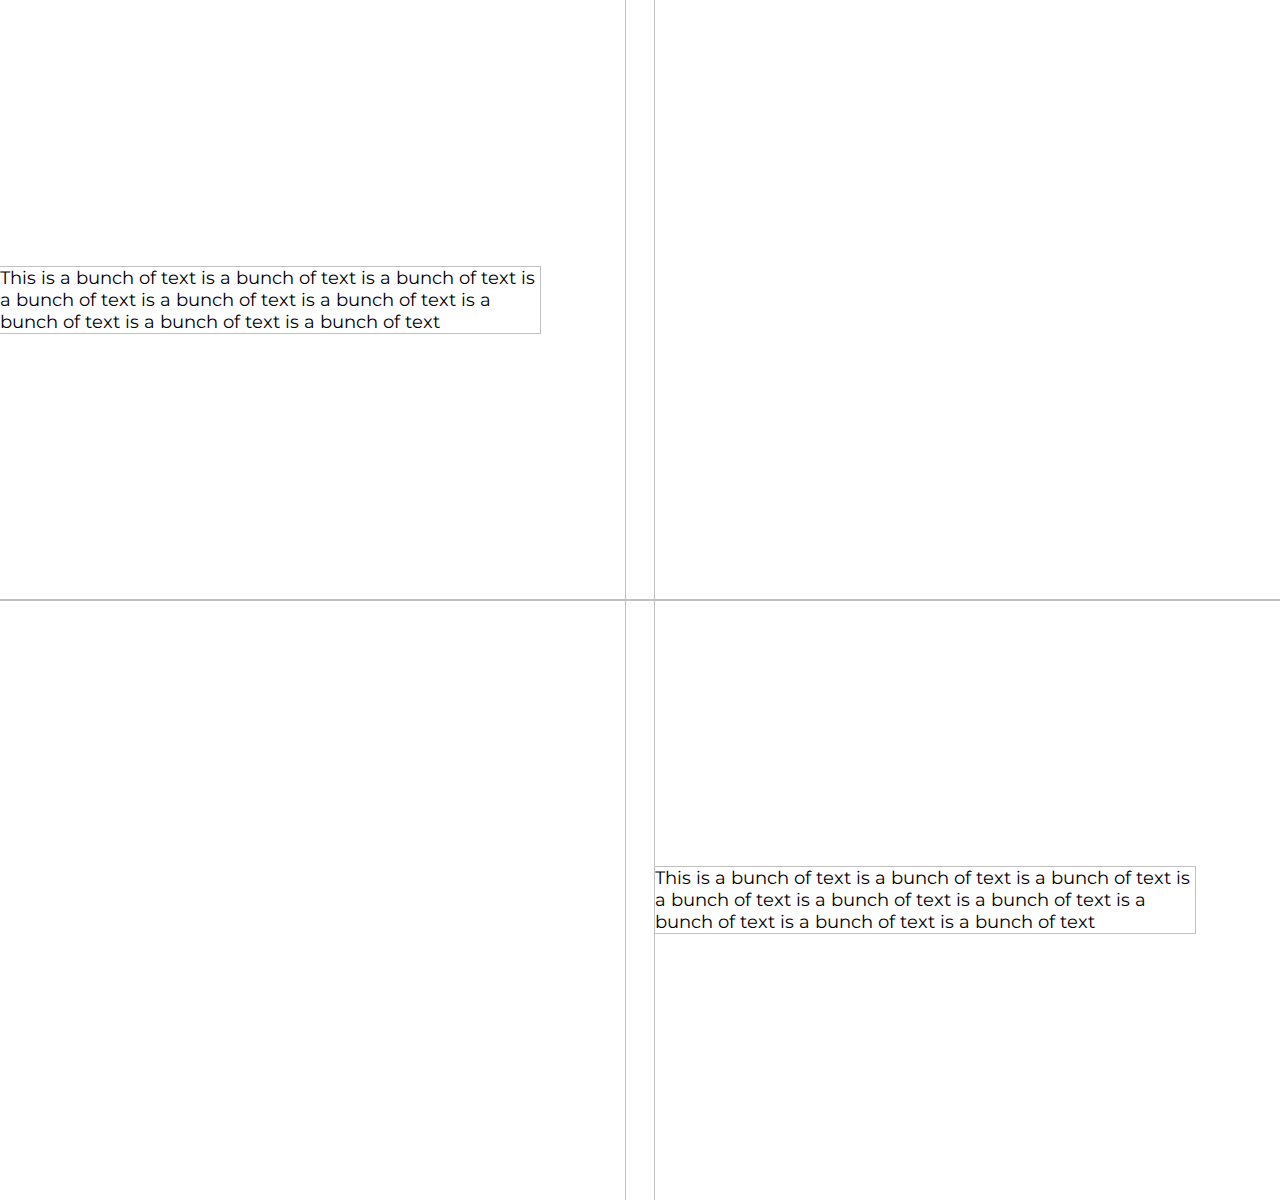
<file: pctl-sections.html>
<!DOCTYPE html>
<html lang="en">
  <head>
    <meta charset="UTF-8" />
    <meta http-equiv="X-UA-Compatible" content="IE=edge" />
    <meta name="viewport" content="width=device-width, initial-scale=1.0" />
    <link rel="stylesheet" href="pctl-sections.css" />
    <title>Sections</title>
  </head>
  <body>
    <div class="grid min-height-m h-align-center">
        <div class="grid inset grid-auto grid-gap-s">
            <div class="grid-item v-align-center">
                <div class="text-block" contenteditable="true">
                    This is a bunch of text  is a bunch of text  is a bunch of text  is a bunch of text  is a bunch of text  is a bunch of text  is a bunch of text  is a bunch of text  is a bunch of text 
                </div>
            </div>
            <div class="grid-item v-align-center">
                <div class="image-block" style="background-image: url(https://picsum.photos/500?random=1);">
                </div>
            </div>
        </div>
    </div>
    <div class="grid min-height-m h-align-center">
        <div class="grid full grid-auto grid-gap-s">
            <div class="grid-item v-align-center">
                <div class="image-block" style="background-image: url(https://picsum.photos/500?random=1);">
                </div>
            </div>
            <div class="grid-item v-align-center">
                <div class="text-block" contenteditable="true">
                    This is a bunch of text  is a bunch of text  is a bunch of text  is a bunch of text  is a bunch of text  is a bunch of text  is a bunch of text  is a bunch of text  is a bunch of text 
                </div>
            </div>
        </div>
    </div>
  </body>
</html>
</file>
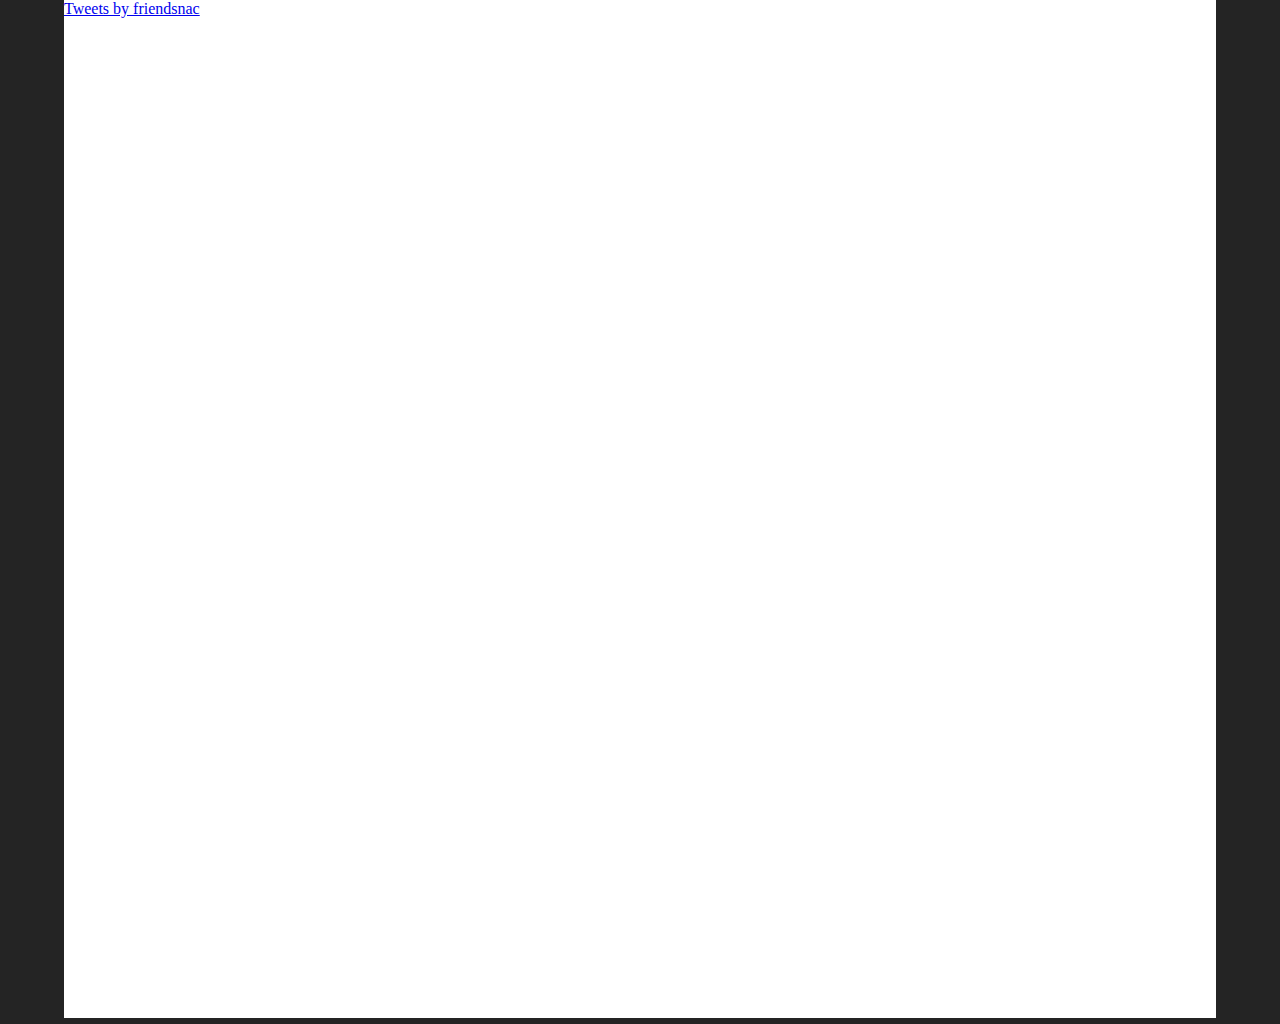
<file: z-index.html>
<!DOCTYPE html>
<html lang="en">
  <head>
    <meta charset="UTF-8" />
    <meta http-equiv="X-UA-Compatible" content="IE=edge" />
    <meta name="viewport" content="width=device-width, initial-scale=1.0" />
    <link rel="stylesheet" href="z-index.css" />
    <title>Document</title>
  </head>
  <body>
    <div class="page">

      <a class="twitter-timeline" data-width="auto" data-height="600" href="https://twitter.com/pictal.it">Tweets by friendsnac</a> <script async src="https://platform.twitter.com/widgets.js" charset="utf-8"></script>
        
      <div class="layout fade"></div>
        <div class="button-insert-layout fade">
            <div class="button-insert-line"></div>
            <div class="button-insert fade">
                <svg id="add_black_24dp-3" xmlns="http://www.w3.org/2000/svg" width="16" height="16" viewBox="0 0 16 16">
                    <path id="Path_916" data-name="Path 916" d="M0,0H16V16H0Z" fill="none"/>
                    <path id="Path_917" data-name="Path 917" d="M15.308,10.89H10.89v4.418H9.418V10.89H5V9.418H9.418V5H10.89V9.418h4.418Z" transform="translate(-2.154 -2.154)" fill="#fff"/>
                  </svg>                  
            </div>
        </div>
        <div class="layout fade"></div>
        <div class="button-insert-layout fade">
            <div class="button-insert-line fade"></div>
            <div class="button-insert fade">
                <svg id="add_black_24dp-3" xmlns="http://www.w3.org/2000/svg" width="16" height="16" viewBox="0 0 16 16">
                    <path id="Path_916" data-name="Path 916" d="M0,0H16V16H0Z" fill="none"/>
                    <path id="Path_917" data-name="Path 917" d="M15.308,10.89H10.89v4.418H9.418V10.89H5V9.418H9.418V5H10.89V9.418h4.418Z" transform="translate(-2.154 -2.154)" fill="#fff"/>
                  </svg>                  
            </div>
        </div>
        <div class="layout fade"></div>
        <div class="button-insert-layout fade">
            <div class="button-insert-line fade"></div>
            <div class="button-insert fade">
                <svg id="add_black_24dp-3" xmlns="http://www.w3.org/2000/svg" width="16" height="16" viewBox="0 0 16 16">
                    <path id="Path_916" data-name="Path 916" d="M0,0H16V16H0Z" fill="none"/>
                    <path id="Path_917" data-name="Path 917" d="M15.308,10.89H10.89v4.418H9.418V10.89H5V9.418H9.418V5H10.89V9.418h4.418Z" transform="translate(-2.154 -2.154)" fill="#fff"/>
                  </svg>                  
            </div>
        </div>
        <div class="layout fade"></div>
        <div class="button-insert-layout fade">
            <div class="button-insert-line fade"></div>
            <div class="button-insert fade">
                <svg id="add_black_24dp-3" xmlns="http://www.w3.org/2000/svg" width="16" height="16" viewBox="0 0 16 16">
                    <path id="Path_916" data-name="Path 916" d="M0,0H16V16H0Z" fill="none"/>
                    <path id="Path_917" data-name="Path 917" d="M15.308,10.89H10.89v4.418H9.418V10.89H5V9.418H9.418V5H10.89V9.418h4.418Z" transform="translate(-2.154 -2.154)" fill="#fff"/>
                  </svg>                  
            </div>
        </div>
        <div class="layout fade"></div>
        <div class="button-insert-layout fade">
            <div class="button-insert-line fade"></div>
            <div class="button-insert fade">
                <svg id="add_black_24dp-3" xmlns="http://www.w3.org/2000/svg" width="16" height="16" viewBox="0 0 16 16">
                    <path id="Path_916" data-name="Path 916" d="M0,0H16V16H0Z" fill="none"/>
                    <path id="Path_917" data-name="Path 917" d="M15.308,10.89H10.89v4.418H9.418V10.89H5V9.418H9.418V5H10.89V9.418h4.418Z" transform="translate(-2.154 -2.154)" fill="#fff"/>
                  </svg>                  
            </div>
        </div>
    </div>
  </body>
</html>
</file>
<file: style.css>
@import url('https://fonts.googleapis.com/css2?family=Montserrat&display=swap');


:root {
    --pctl-color-primary: #4F90B2;
    --pctl-color-white: #fff;
    --pctl-color-black-a2: rgba(0,0,0,0.15);
    --pctl-color-white-a2: hsla(0,0%,100%,0.2);
    --pctl-color-black-9: #f0f0f0;
    --pctl-color-black-7: #b3b3b3;
    --pctl-color-black-5: #8a8a8a;
    --pctl-color-black-4: #595959;
    --pctl-color-black-3: #2d2d2d;
    --pctl-color-black-2: #242424;
    --pctl-color-black-0: #000;
    --pctl-color-gradient: linear-gradient(155deg,#79e4a6,#1c70f2);
    --pctl-text-8: 9.6rem;
    --pctl-text-7: 6.3rem;
    --pctl-text-6: 4.4rem;
    --pctl-text-5: 3.0rem;
    --pctl-text-4: 1.5rem;
    --pctl-text-3: 2.1rem;
    --pctl-text-2: 1.8rem;
    --pctl-text-1: 1.5rem;
    --pctl-text-0: 1.2rem;
    --pctl-min-width: 320px;
    --pctl-max-width: 1440px;
    --device-scale: 0.5;
    --device-width: 1920px;
    --device-height: 1080px
}

*,:after,:before {
    margin: 0;
    padding: 0;
    box-sizing: border-box;
}

html {
    scroll-behavior: smooth;
    font-size: 10px;
}

body {
    background-color: var(--pctl-color-black-2);
    font-family: 'Montserrat', sans-serif;
}

.viewport {
    display: flex;
    justify-content: center;
    align-items: center;
}

.page {
    display: flex;
    flex-direction: column;
    max-width: 800px;
    width: 100%;
    background-color: white;
    position: relative;
}

.section {
    width: 100%;
    /* min-height: 400px; */
    /* height: 400px; */
    padding: 20px;
    border: solid transparent 1px;
}
.section:hover {
    border: 1px dashed #ccc;
    /* cursor: pointer; */
}
.section .element {
    height: 100%;
    position: relative;
    border: solid transparent 1px;
    padding: 20px;
}
.section .element:hover {
    border: solid var(--pctl-color-primary) 1px;
}
.section .element:hover::before {
    content: attr(data-title);
    position: absolute;
    display: inline-block;
    padding: 1px 10px 2px 10px;
    height: 15px;
    top:-15px;
    right:10px;
    color: white;
    border-top-left-radius: 5px;
    border-top-right-radius: 5px;
    background-color: var(--pctl-color-primary);
}
ul.element-menu {
    border-top-left-radius: 5px;
    border-top-right-radius: 5px;
    color: blue;
    background-color: red;
    display: inline-block;
}
ul.element-menu li {
    display: inline-block;
}

[contentEditable] {
    font-size: 1.5rem;
    padding: 20px;
}
[contentEditable]:hover {
    cursor: text;
}

[contentEditable]:focus {
    outline: 0px solid transparent;
    outline: 1px solid yellow;
  }

[contentEditable="true"]:empty:not(:focus):before {
    content: '';
    content: attr(data-placeholder);
  }
  
[contentEditable="true"]:empty:before {
    content: '';
    content: attr(data-placeholder);
  }


// vertical tabs
.page-tabs .section::before {
    content: attr(data-title);
    position: absolute;
    display: inline-block;
    
    padding: 0 10px;
    height: 15px;
    color: white;
    margin-top: 3rem;
    border-top-left-radius: 5px;
    border-top-right-radius: 5px;
    background-color: var(--pctl-color-black-5);
	transform-origin: left bottom;
    transform: rotate(-90deg) translate(-50%, 0)  ;
}
</file>
<file: add-section.css>
@import url('https://fonts.googleapis.com/css2?family=Montserrat&display=swap');


:root {
    --pctl-color-primary: #4F90B2;
    --pctl-color-white: #fff;
    --pctl-color-black-a2: rgba(0,0,0,0.15);
    --pctl-color-white-a2: hsla(0,0%,100%,0.2);
    --pctl-color-black-9: #f0f0f0;
    --pctl-color-black-7: #b3b3b3;
    --pctl-color-black-5: #8a8a8a;
    --pctl-color-black-4: #595959;
    --pctl-color-black-3: #2d2d2d;
    --pctl-color-black-2: #242424;
    --pctl-color-black-0: #000;
    --pctl-color-gradient: linear-gradient(155deg,#79e4a6,#1c70f2);
    --pctl-text-8: 9.6rem;
    --pctl-text-7: 6.3rem;
    --pctl-text-6: 4.4rem;
    --pctl-text-5: 3.0rem;
    --pctl-text-4: 1.5rem;
    --pctl-text-3: 2.1rem;
    --pctl-text-2: 1.8rem;
    --pctl-text-1: 1.5rem;
    --pctl-text-0: 1.2rem;
    --pctl-min-width: 320px;
    --pctl-max-width: 1440px;
    --device-scale: 0.5;
    --device-width: 1920px;
    --device-height: 1080px
}

*,:after,:before {
    margin: 0;
    padding: 0;
    box-sizing: border-box;
}

html {
    scroll-behavior: smooth;
    font-size: 10px;
}

body {
    background-color: var(--pctl-color-black-2);
    font-family: 'Montserrat', sans-serif;
}

.viewport {
    display: flex;
    justify-content: center;
    align-items: center;
}

.page {
    display: flex;
    flex-direction: column;
    max-width: 800px;
    width: 100%;
    background-color: white;
    position: relative;
}

.section {
    width: 100%;
    /* min-height: 400px; */
    /* height: 400px; */
    position: relative;
    padding: 20px;
    border: solid transparent 1px;
}
.section:hover {
    outline: 1px dashed #ccc;
    /* cursor: pointer; */
}
.add-button {
    display:none;
    content: "";
    height: 20px;
    width: 20px;
    background: grey;
    margin-bottom: -50px;
    /* display: flex; */
    margin: 0 auto;
    border-radius: 50px;
    position: absolute;
    bottom:-10px;
    left: calc(50% - 10px);
}
.add-button.add-button-top {
    bottom:auto;
    top: -10px;
}
.section:hover .add-button {
    display: block;
}
.section:hover .add-button:hover {
    background-color:red;
    cursor: pointer;
}
.section .element {
    height: 100%;
    position: relative;
    border: solid transparent 1px;
    padding: 20px;
}
.section .element:hover {
    border: solid var(--pctl-color-primary) 1px;
}
.section .element:hover::before {
    content: attr(data-title);
    position: absolute;
    display: inline-block;
    padding: 1px 10px 2px 10px;
    height: 15px;
    top:-15px;
    right:10px;
    color: white;
    border-top-left-radius: 5px;
    border-top-right-radius: 5px;
    background-color: var(--pctl-color-primary);
}
ul.element-menu {
    border-top-left-radius: 5px;
    border-top-right-radius: 5px;
    color: blue;
    background-color: red;
    display: inline-block;
}
ul.element-menu li {
    display: inline-block;
}

[contentEditable] {
    font-size: 1.5rem;
    padding: 20px;
}
[contentEditable]:hover {
    cursor: text;
}

[contentEditable]:focus {
    outline: 0px solid transparent;
    outline: 1px solid yellow;
  }

[contentEditable="true"]:empty:not(:focus):before {
    content: '';
    content: attr(data-placeholder);
  }
  
[contentEditable="true"]:empty:before {
    content: '';
    content: attr(data-placeholder);
  }


// vertical tabs
.page-tabs .section::before {
    content: attr(data-title);
    position: absolute;
    display: inline-block;
    
    padding: 0 10px;
    height: 15px;
    color: white;
    margin-top: 3rem;
    border-top-left-radius: 5px;
    border-top-right-radius: 5px;
    background-color: var(--pctl-color-black-5);
	transform-origin: left bottom;
    transform: rotate(-90deg) translate(-50%, 0)  ;
}
</file>
<file: fab.css>
@import url('https://fonts.googleapis.com/css2?family=Montserrat&display=swap');


:root {
    --pctl-color-primary: #4F90B2;
    --pctl-color-white: #fff;
    --pctl-color-black-a2: rgba(0,0,0,0.15);
    --pctl-color-white-a2: hsla(0,0%,100%,0.2);
    --pctl-color-black-9: #f0f0f0;
    --pctl-color-black-7: #b3b3b3;
    --pctl-color-black-5: #8a8a8a;
    --pctl-color-black-4: #595959;
    --pctl-color-black-3: #2d2d2d;
    --pctl-color-black-2: #242424;
    --pctl-color-black-0: #000;
    --pctl-color-gradient: linear-gradient(155deg,#79e4a6,#1c70f2);
    --pctl-text-8: 9.6rem;
    --pctl-text-7: 6.3rem;
    --pctl-text-6: 4.4rem;
    --pctl-text-5: 3.0rem;
    --pctl-text-4: 1.5rem;
    --pctl-text-3: 2.1rem;
    --pctl-text-2: 1.8rem;
    --pctl-text-1: 1.5rem;
    --pctl-text-0: 1.2rem;
    --pctl-min-width: 320px;
    --pctl-max-width: 1440px;
    --device-scale: 0.5;
    --device-width: 1920px;
    --device-height: 1080px
}

*,:after,:before {
    margin: 0;
    padding: 0;
    box-sizing: border-box;
}

html {
    scroll-behavior: smooth;
    font-size: 10px;
}

body {
    background-color: var(--pctl-color-black-2);
    font-family: 'Montserrat', sans-serif;
}

.viewport {
    display: flex;
    justify-content: center;
    align-items: center;
}

.page {
    display: flex;
    flex-direction: column;
    max-width: 800px;
    width: 100%;
    background-color: white;
    position: relative;
}

.section {
    width: 100%;
    /* min-height: 400px; */
    /* height: 400px; */
    position: relative;
    padding: 20px;
    border: solid transparent 1px;
}
.section:hover {
    border-bottom: 2px solid #4F90B2;
    /* cursor: pointer; */
}
.add-button {
    display:none;
    content: "";
    height: 20px;
    width: 20px;
    background: #4F90B2;
    margin-bottom: -50px;
    /* display: flex; */
    margin: 0 auto;
    border-radius: 50px;
    position: absolute;
    bottom:-10px;
    left: calc(50% - 10px);
}
.add-button.add-button-top {
    bottom:auto;
    top: -10px;
}
.section:hover .add-button {
    display: block;
}
.section:hover .add-button:hover {
    background-color:#4F90B2;
    cursor: pointer;
}
/* .section:hover .add-button:hover::after {
    content: "";
    display:flex;
    width:100%;
    height: 2px;
    background-color:red;
    z-index: 10;
} */
.section .element {
    height: 100%;
    position: relative;
    border: solid transparent 1px;
    padding: 20px;
}
.section .element:hover {
    border: solid var(--pctl-color-primary) 1px;
}
.section .element:hover::before {
    content: attr(data-title);
    position: absolute;
    display: inline-block;
    padding: 1px 10px 2px 10px;
    height: 15px;
    top:-15px;
    right:10px;
    color: white;
    border-top-left-radius: 5px;
    border-top-right-radius: 5px;
    background-color: var(--pctl-color-primary);
}
ul.element-menu {
    border-top-left-radius: 5px;
    border-top-right-radius: 5px;
    color: blue;
    background-color: red;
    display: inline-block;
}
ul.element-menu li {
    display: inline-block;
}

[contentEditable] {
    font-size: 1.5rem;
    padding: 20px;
}
[contentEditable]:hover {
    cursor: text;
}

[contentEditable]:focus {
    outline: 0px solid transparent;
    outline: 1px solid yellow;
  }

[contentEditable="true"]:empty:not(:focus):before {
    content: '';
    content: attr(data-placeholder);
  }
  
[contentEditable="true"]:empty:before {
    content: '';
    content: attr(data-placeholder);
  }


// vertical tabs
.page-tabs .section::before {
    content: attr(data-title);
    position: absolute;
    display: inline-block;
    
    padding: 0 10px;
    height: 15px;
    color: white;
    margin-top: 3rem;
    border-top-left-radius: 5px;
    border-top-right-radius: 5px;
    background-color: var(--pctl-color-black-5);
	transform-origin: left bottom;
    transform: rotate(-90deg) translate(-50%, 0)  ;
}



/* FAB */
  .fab {
    /* position: fixed; */
    width: 56px;
    left: 50%;
    bottom: 15px;
    margin-left: -28px;
  }
  
  .fab:hover .fab-buttons {
    opacity: 1;
    visibility: visible;
  }
  
  .fab:hover .fab-buttons__link {
    transform: scaleY(1) scaleX(1) translateY(-16px) translateX(0px);
  }
  
  .fab-action-button:hover + .fab-buttons .fab-buttons__link:before {
    visibility: visible;
    opacity: 1;
    transform: scale(1);
    transform-origin: right center 0;
    transition-delay: 0.3s;
  }
  
  .fab-action-button {
    position: absolute;
    bottom: 0;
    display: block;
    width: 56px;
    height: 56px;
    background-color: #29B6F6;
    border-radius: 50%;
    box-shadow: 0 2px 2px 0 rgba(0, 0, 0, 0.14), 0 1px 5px 0 rgba(0, 0, 0, 0.12), 0 3px 1px -2px rgba(0, 0, 0, 0.2);
  }
  
  .fab-buttons {
    position: absolute;
    left: 0;
    right: 0;
    bottom: 50px;
    list-style: none;
    margin: 0;
    padding: 0;
    opacity: 0;
    visibility: hidden;
    transition: 0.2s;
  }
  
  .fab-action-button__icon {
    display: inline-block;
    width: 56px;
    height: 56px;
    background: url("[data-uri]") center no-repeat;
  }
  
  .fab-buttons__item {
    display: block;
    text-align: center;
    margin: 12px 0;
  }
  
  .fab-buttons__link {
    display: inline-block;
    width: 40px;
    height: 40px;
    text-decoration: none;
    background-color: #ffffff;
    border-radius: 50%;
    box-shadow: 0 2px 2px 0 rgba(0, 0, 0, 0.14), 0 1px 5px 0 rgba(0, 0, 0, 0.12), 0 3px 1px -2px rgba(0, 0, 0, 0.2);
    transform: scaleY(0.5) scaleX(0.5) translateY(0px) translateX(0px);
    -moz-transition: .3s;
    -webkit-transition: .3s;
    -o-transition: .3s;
    transition: .3s;
  }
  
  [data-tooltip]:before {
    top: 50%;
    margin-top: -11px;
    font-weight: 600;
    border-radius: 2px;
    background: #585858;
    color: #fff;
    content: attr(data-tooltip);
    font-size: 12px;
    text-decoration: none;
    visibility: hidden;
    opacity: 0;
    padding: 4px 7px;
    margin-right: 12px;
    position: absolute;
    transform: scale(0);
    right: 100%;
    white-space: nowrap;
    transform-origin: top right;
    transition: all .3s cubic-bezier(.25, .8, .25, 1);
  }
  
  [data-tooltip]:hover:before {
    visibility: visible;
    opacity: 1;
    transform: scale(1);
    transform-origin: right center 0;
  }
  
  .icon-material {
    display: inline-block;
    width: 40px;
    height: 40px;
  }
  
  .icon-material_fb {
    background: url("[data-uri]") center no-repeat;
  }
  
  .icon-material_gp {
    background: url("[data-uri]") center no-repeat;
  }
  
  .icon-material_tw {
    background: url("[data-uri]") center no-repeat;
  }
  
  .icon-material_li {
    background: url("[data-uri]") center no-repeat;
  }
</file>
<file: style2.css>
@import url('https://fonts.googleapis.com/css2?family=Montserrat&display=swap');


:root {
    --pctl-color-primary: #4F90B2;
    --pctl-color-white: #fff;
    --pctl-color-black-a2: rgba(0,0,0,0.15);
    --pctl-color-white-a2: hsla(0,0%,100%,0.2);
    --pctl-color-black-9: #f0f0f0;
    --pctl-color-black-7: #b3b3b3;
    --pctl-color-black-5: #8a8a8a;
    --pctl-color-black-4: #595959;
    --pctl-color-black-3: #2d2d2d;
    --pctl-color-black-2: #242424;
    --pctl-color-black-0: #000;
    --pctl-color-gradient: linear-gradient(155deg,#79e4a6,#1c70f2);
    --pctl-text-8: 9.6rem;
    --pctl-text-7: 6.3rem;
    --pctl-text-6: 4.4rem;
    --pctl-text-5: 3.0rem;
    --pctl-text-4: 1.5rem;
    --pctl-text-3: 2.1rem;
    --pctl-text-2: 1.8rem;
    --pctl-text-1: 1.5rem;
    --pctl-text-0: 1.2rem;
    --pctl-min-width: 320px;
    --pctl-max-width: 1440px;
    --device-scale: 0.5;
    --device-width: 1920px;
    --device-height: 1080px
}

*,:after,:before {
    margin: 0;
    padding: 0;
    box-sizing: border-box;
}

html {
    scroll-behavior: smooth;
    font-size: 10px;
}

body {
    background-color: var(--pctl-color-black-2);
    font-family: 'Montserrat', sans-serif;
}

.viewport {
    display: flex;
    justify-content: center;
    align-items: center;
}

.page {
    display: flex;
    flex-direction: column;
    max-width: 800px;
    width: 100%;
    background-color: white;
    position: relative;
}


.section {
    border: 1px solid transparent;
    margin:20px;
    display:flex;
    flex-direction:column;
    position:relative;
}
    .section:hover {
        border: 1px solid var(--pctl-color-primary);
    }
    .section .section-toolbar-wrapper {
        display:none; /* none */
        margin-top:-17px;
        justify-content: flex-end;

    }
    .section:hover .section-toolbar-wrapper,
    .section:hover .section-add-button-wrapper {
        display: flex;
    }
    .section-toolbar {
        background-color:var(--pctl-color-primary);
        display:flex;
        height:17px;
        color: white;
        padding: 3px 5px 2px 5px;
        align-items: center;
        font-size: .9rem;
        gap: 3px;
        text-transform: uppercase;
        border-top-left-radius: 5px;
        border-top-right-radius: 5px;
    }
    .section-add-button-wrapper {
        display: flex;
        justify-content: center;
        position: absolute;
        background-color: red;
    }

    .section-add-button {
        background-color: var(--pctl-color-primary);
        display:flex;
        justify-content:center;
        width:17px;
        height:17px;
        border-radius:50%;
        align-items:center;
        /* margin-top: -9px; */

        cursor:pointer;
    }












[contentEditable] {
    font-size: 1.5rem;
    padding: 20px;
}
[contentEditable]:hover {
    cursor: text;
}

[contentEditable]:focus {
    outline: 0px solid transparent;
    outline: 1px solid yellow;
  }

[contentEditable="true"]:empty:not(:focus):before {
    content: '';
    content: attr(data-placeholder);
  }
  
[contentEditable="true"]:empty:before {
    content: '';
    content: attr(data-placeholder);
  }
</file>
<file: layout-master.css>
body, h1 {
    margin:0;
}





.page {
    background-color: var(--bgcolor, #ffffff);
}
    .layout-container {
        display: flex;
        justify-content: center;
        min-height: var(--height, 4rem);
    }
        .layout {
            width: var(--width, 100%);
            display: flex;
            justify-content: center;
            /* align-items: center; */
            gap: 2rem;
            flex-wrap: wrap;
        }
            .part {
                flex: 1;
                display: flex;
                min-width: 16rem;
                align-items: var(--align, left);
                justify-content: var(--justify, left);
            }
                .text-block {
                    padding: 1.5rem;
                    text-align: center;
                }
                .image-block {
                    flex:1;
                    background-repeat: no-repeat;
                    background-position: center;
                    background-size:cover;
                    min-height: 30rem;
                }









/* for dev */
.page {
    outline: 1px solid green;
}
    .layout-container {
        outline: 1px solid #ccc;
    }
        .layout {
            outline: 1px solid red;
        }
            .part {
                outline: 1px solid orange;
            }
</file>
<file: pctl-sections.css>
@import url('https://fonts.googleapis.com/css2?family=Montserrat&display=swap');

:root {
    --min-height-s: 200px;
    --min-height-m: 600px;
    --min-height-l: 800px;
    --grid-gap-s: 30px;
    --grid-gap-m: 60px;
    --grid-gap-l: 120px;
}
*,:after,:before {
    margin: 0;
    padding: 0;
    box-sizing: border-box;
}

html {
    scroll-behavior: smooth;
    font-size: 10px;
}

body {
    font-family: 'Montserrat', sans-serif;
}
div {
    outline: 1px solid silver;
}
.min-height-s {
    min-height: var(--min-height-s);
}
.min-height-m {
    min-height: var(--min-height-m);
}
.min-height-l {
    min-height: var(--min-height-l);
}
.inset {
    width: clamp(16rem, 100vw, 1440px);
}
.full {
    width: 100vw;
}
.h-align-center {
    justify-content: center;
}
.v-align-center {
    align-items: center;
}
.v-align-top {
    align-items: flex-start;
}
.v-align-bottom {
    align-items: flex-end;
}

.grid {
    display: grid;
}
.grid-gap-s {
    gap: var(--grid-gap-s);
}
.grid-gap-m {
    gap: var(--grid-gap-m);
}
.grid-gap-l {
    gap: var(--grid-gap-l);
}
.grid-auto {
    grid-template-columns: repeat(auto-fit, minmax(400px,1fr));
}
.grid-item {
    display: flex;
    min-height: var(--min-height-m)
}
.text-block {
    /* padding: 1.5rem; */
    font-size: 1.8rem;
    width: clamp(45ch, 50%, 75ch);
}
.image-block {
    flex:1;
    background-repeat: no-repeat;
    background-position: center;
    background-size:cover;
    min-height: 100%;
}
</file>
<file: z-index.css>
:root {
    --pctl-blue: #4F90B2;
    --pctl-interface-black-01: #242424;
}

body {
    margin:0;
    background-color: var(--pctl-interface-black-01);
    box-sizing: border-box;
}
.page {
    display: flex;
    flex-direction: column;
    background-color: white;
    width: 90%;
    margin-left: auto;
    margin-right: auto;
}
.layout {
    outline: solid transparent 1px;
    width: 100%;
    min-height: 200px;
    position:relative;
}
.layout:hover {
    outline: solid silver 1px;
}

.button-insert-layout {
    width: 100%;
    background-color:transparent;
    height: 12px;
    margin-top: -6px;
    margin-bottom: -6px;
    z-index: 2;
    position: relative;
}
    .button-insert-line {
        height: 1px;
        width: 100%;
        background-color: transparent;
        position: absolute;
        z-index: 3;
        top: 5px;
        /* margin: ; */
    }
    .button-insert {
        display: none;
        height: 16px;
        width: 16px;
        border-radius: 32px;
        background-color: var(--pctl-blue);
        position: relative;
        z-index: 3;
        margin-left: auto;
        margin-right: auto;
        top: -2px;
        cursor: pointer;
    }
    .button-insert svg {
        /* position: relative; */
        /* fill: #fff; */

    }
    .button-insert-layout:hover .button-insert-line {
        background-color: var(--pctl-blue);
        height: 2px;
    }
    .button-insert-layout:hover .button-insert {
        display:block;
    }

.fade {
    transition: all .5s ease-in-out;
    -moz-transition: all .5s ease-in-out;
    -webkit-transition: all .5s  ease-in-out;
}
</file>
